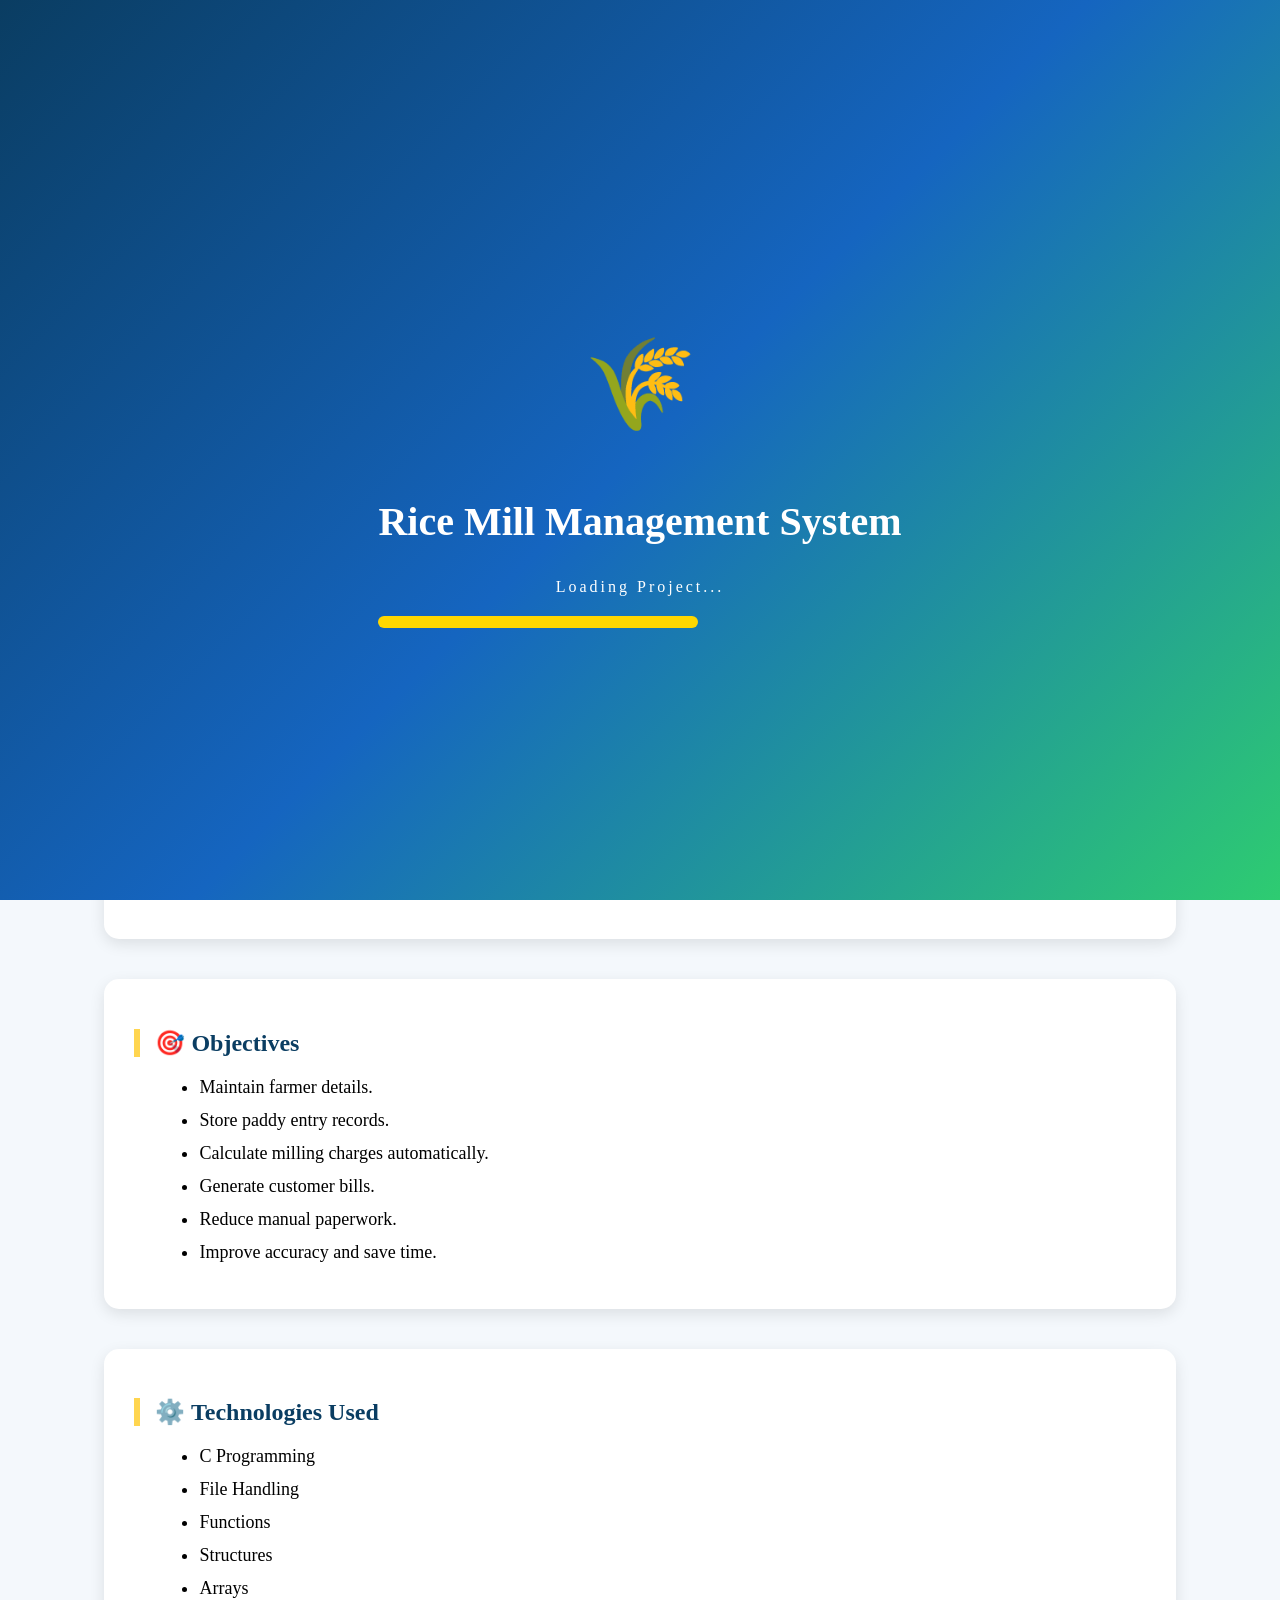
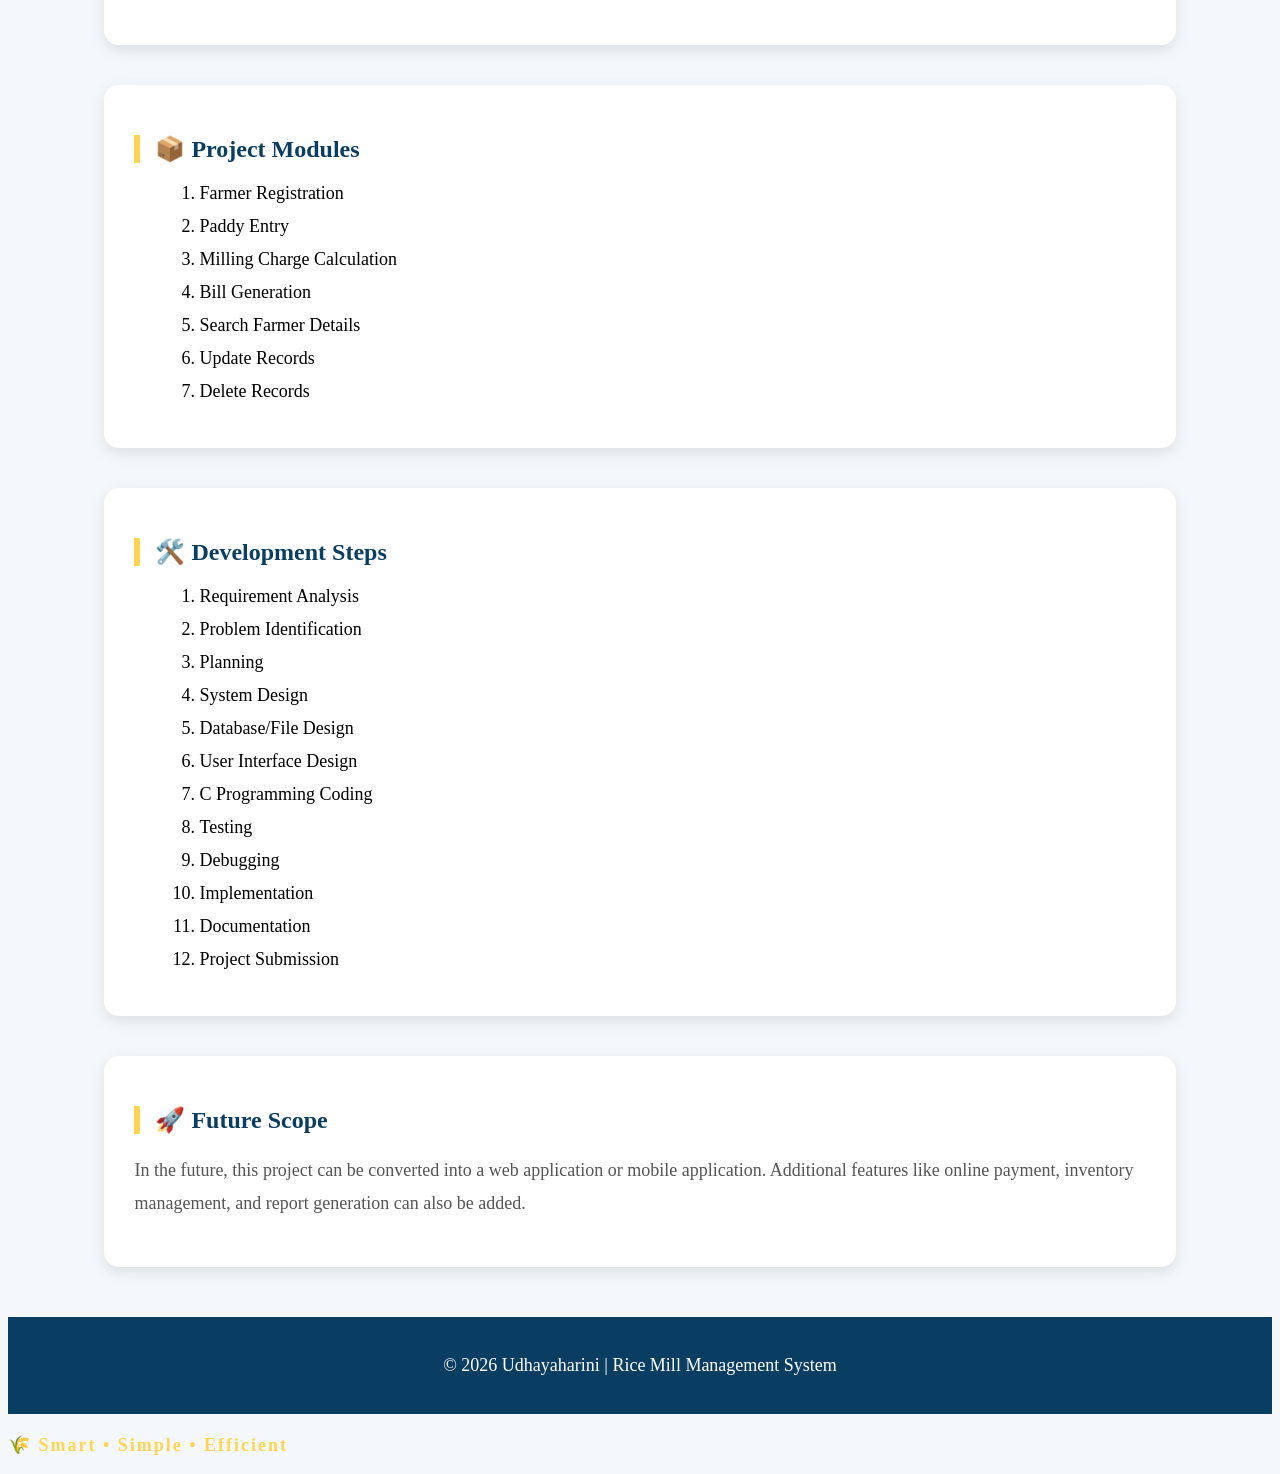
<file: project.html>
<!DOCTYPE html>
<html lang="en">
<head>
    <meta charset="UTF-8">
    <meta name="viewport" content="width=device-width, initial-scale=1.0">
    <title>Rice Mill Management System</title>

    <link rel="stylesheet" href="style.css">
</head>

<body>

<header>

<nav>

<div class="logo">
🌾 Rice Mill
</div>

<ul>

<li><a href="index.html">Home</a></li>

<li><a href="project.html">Project</a></li>

</ul>

</nav>

</header>

<section class="project-hero">

<h1 id="typing-title">🌾 Rice Mill Management System</h1>
<p>A Mini Project Developed Using C Programming</p>

</section>

<section class="project-section">

<h2>❓ Why I Chose This Project</h2>
<p>
My father owns a rice mill. I have observed that customer details, paddy records,
and billing are maintained manually. Manual work consumes more time and can
lead to calculation errors. Therefore, I decided to develop a Rice Mill
Management System using C Programming to simplify the daily operations of a rice mill.
This project helps solve a real-world problem while improving my programming skills.
</p>

</section>

<section class="project-section">

<h2>📖 About the Project</h2>
<p>
The Rice Mill Management System is a mini project developed using C Programming.
It stores farmer information, records paddy details, calculates milling charges,
generates bills, and maintains customer records efficiently.
It reduces paperwork and improves accuracy.
</p>

</section>

<section class="project-section">

<h2>🎯 Objectives</h2>

<ul>

<li>Maintain farmer details.</li>

<li>Store paddy entry records.</li>

<li>Calculate milling charges automatically.</li>

<li>Generate customer bills.</li>

<li>Reduce manual paperwork.</li>

<li>Improve accuracy and save time.</li>

</ul>

</section>

<section class="project-section">

<h2>⚙️ Technologies Used</h2>

<ul>

<li>C Programming</li>

<li>File Handling</li>

<li>Functions</li>

<li>Structures</li>

<li>Arrays</li>

</ul>

</section>

<section class="project-section">

<h2>📦 Project Modules</h2>

<ol>

<li>Farmer Registration</li>

<li>Paddy Entry</li>

<li>Milling Charge Calculation</li>

<li>Bill Generation</li>

<li>Search Farmer Details</li>

<li>Update Records</li>

<li>Delete Records</li>

</ol>

</section>

<section class="project-section">

<h2>🛠️ Development Steps</h2>

<ol>

<li>Requirement Analysis</li>

<li>Problem Identification</li>

<li>Planning</li>

<li>System Design</li>

<li>Database/File Design</li>

<li>User Interface Design</li>

<li>C Programming Coding</li>

<li>Testing</li>

<li>Debugging</li>

<li>Implementation</li>

<li>Documentation</li>

<li>Project Submission</li>

</ol>

</section>

<section class="project-section">

<h2>🚀 Future Scope</h2>

<p>

In the future, this project can be converted into a web application or mobile application.
Additional features like online payment, inventory management,
and report generation can also be added.

</p>

</section>

<footer>

<p>© 2026 Udhayaharini | Rice Mill Management System</p>

</footer>
<p class="tagline">
🌾 Smart • Simple • Efficient
</p>


<script>
window.addEventListener("load",function(){

    setTimeout(function(){

        document.getElementById("loader").style.opacity="0";

        setTimeout(function(){

            document.getElementById("loader").style.display="none";

        },800);

    },2000);

});
</script>
<script src="script.js"></script>
</body>
<!-- Welcome Screen -->

<div id="loader">

    <div class="loader-content">

        <h1>🌾</h1>

        <h2>Rice Mill Management System</h2>

        <p>Loading Project...</p>

        <div class="loading-bar">
            <div class="loading-fill"></div>
        </div>

    </div>

</div>
<div class="rice-container">

    <span class="rice">🌾</span>
    <span class="rice">🌾</span>
    <span class="rice">🌾</span>
    <span class="rice">🌾</span>
    <span class="rice">🌾</span>
    <span class="rice">🌾</span>
    <span class="rice">🌾</span>
    <span class="rice">🌾</span>

</div>
</html>
</file>
<file: style.css>
*
html{
    scroll-behavior: smooth;
}
{
    margin:0;
    padding:0;
    box-sizing:border-box;
    font-family:'Poppins',sans-serif;
}
html{
    scroll-behavior:smooth;
}
body{
    background:#f4f8fc;
}

.navbar{
    display:flex;
    justify-content:space-between;
    align-items:center;
    background:#0A3D62;
    padding:20px 8%;
}
nav a{
    transition: 0.3s;
}

nav a:hover{
    color: #ffd54f;
    transform: translateY(-3px);
}
.logo{
    color:white;
    font-size:28px;
    font-weight:bold;
}

.nav-links{
    display:flex;
    list-style:none;
    gap:30px;
}

.nav-links a{
    text-decoration:none;
    color:white;
    font-size:18px;
}

.nav-links a:hover{
    color:#FFD700;
}
/* Hero Section */

.hero{
    display:flex;
    justify-content:space-between;
    align-items:center;
    padding:80px 8%;
    background: linear-gradient(135deg,#f8fbff,#dcefff,#ffffff);

}

.hero-content{
    width:50%;
}

.hero-content h1{
    font-size:36px;
    color:#555;
}

.hero-content h2{
    font-size:60px;
    color:#0A3D62;
    text-shadow:0 5px 20px rgba(10,61,98,0.25);
    margin:10px 0;
}

.hero-content p{
    font-size:22px;
    color:#666;
    line-height:1.8;
    margin-bottom:30px;
}

.btn{
    display:inline-block;
    background:#0A3D62;
    color:white;
    padding:15px 35px;
    text-decoration:none;
    border-radius:10px;
    transition:0.4s;
}

.btn:hover{
    background:#2ECC71;
    transform:translateY(-5px) scale(1.05);

}

.hero-image img{
    width:320px;
    height:320px;
    border-radius:50%;
    object-fit:cover;
    border:6px solid #0A3D62;
}
/* About Section */

.about{
    background:#FDFDFD;
    padding:80px 8%;
}

.about h2{
    font-size:42px;
    color:#0A3D62;
    margin-bottom:25px;
}

.about p{
    font-size:20px;
    line-height:1.8;
    color:#555;
    text-align:justify;
}
/* Education Section */

.education{
    background:#f4f8fc;
    padding:80px 8%;
}

.education h2{
    font-size:42px;
    color:#0A3D62;
    margin-bottom:30px;
}

.edu-card{
    background:white;
    padding:30px;
    border-radius:15px;
    box-shadow:0 8px 20px rgba(0,0,0,0.1);
    transition:0.3s;
}

.edu-card:hover{
    transform:translateY(-8px);
    box-shadow:0 12px 25px rgba(0,0,0,0.15);
}

.edu-card h3{
    color:#0A3D62;
    margin-bottom:15px;
    font-size:28px;
}

.edu-card p{
    font-size:18px;
    color:#555;
    margin:10px 0;
}
/* Technical Skills */

.skills{
    background:#ffffff;
    padding:80px 8%;
}

.skills h2{
    font-size:42px;
    color:#0A3D62;
    margin-bottom:35px;
    text-align:center;
}

.skill-container{
    display:flex;
    justify-content:center;
    gap:25px;
    flex-wrap:wrap;
}

.skill-card{
    width:220px;
    background:#0A3D62;
    color:white;
    padding:30px;
    border-radius:15px;
    text-align:center;
    box-shadow:0 8px 20px rgba(0,0,0,0.15);
    transition:0.3s;
}

.skill-card h3{
    color:white;
    font-size:22px;
}

.skill-card:hover{
    transform:translateY(-10px);
    background:#1565C0;
    box-shadow:0 10px 25px rgba(21,101,192,0.4);
}
.hero-content h2{
    color:#0A3D62;
    font-size:60px;
    font-weight:700;
    text-shadow:2px 2px 10px rgba(10,61,98,0.2);
}

.hero-content h1{
    color:#555;
    font-size:36px;
}

.edu-card{
    cursor:pointer;
}

.edu-card:hover{
    border-left:6px solid #0A3D62;
}
/* Areas of Interest */

.interests{
    background:#f4f8fc;
    padding:80px 8%;
}

.interests h2{
    text-align:center;
    font-size:42px;
    color:#0A3D62;
    margin-bottom:40px;
}

.interest-container{
    display:flex;
    justify-content:center;
    gap:30px;
    flex-wrap:wrap;
}

.interest-card{
    width:250px;
    background:white;
    padding:35px;
    border-radius:18px;
    text-align:center;
    box-shadow:0 8px 20px rgba(0,0,0,0.12);
    transition:0.3s;
    font-size:45px;
}

.interest-card h3{
    margin-top:15px;
    color:#0A3D62;
    font-size:22px;
}

.interest-card:hover{
    transform:translateY(-10px);
    box-shadow:0 12px 25px rgba(0,0,0,0.2);
}
/* Contact Section */

.contact{
    background:#ffffff;
    padding:80px 8%;
    text-align:center;
}

.contact h2{
    font-size:42px;
    color:#0A3D62;
    margin-bottom:35px;
}

.contact-box{
    max-width:600px;
    margin:auto;
    background:#0A3D62;
    color:white;
    padding:35px;
    border-radius:18px;
    box-shadow:0 10px 25px rgba(0,0,0,0.15);
}

.contact-box p{
    font-size:20px;
    margin:18px 0;
}

.contact-box i{
    color:#FFD700;
    margin-right:10px;
}
/* Footer */

footer{
    background:#0A3D62;
    color:white;
    text-align:center;
    padding:25px;
    font-size:18px;
}
/* Hover Effects */

.btn,
.skill-card,
.edu-card,
.interest-card,
.contact-box{
    transition:0.3s ease;
}

.btn:hover{
    transform:scale(1.05);
}

.edu-card:hover,
.skill-card:hover,
.interest-card:hover,
.contact-box:hover{
    transform:translateY(-10px);
}
/* Hero Background */

.hero{
    background:linear-gradient(135deg,#EAF4FF,#FFFFFF);
    min-height:90vh;
}
.hero{
    min-height:90vh;
    display:flex;
    justify-content:space-between;
    align-items:center;
    padding:80px 10%;
    background:linear-gradient(135deg,#eef5ff,#ffffff);
    gap:60px;
}

.hero-content{
    flex:1;
}

.hero-image{
    flex:1;
    display:flex;
    justify-content:center;
}

.hero-image img{
    width:320px;
    height:320px;
    border-radius:50%;
    object-fit:cover;
    border:8px solid white;
    box-shadow:0 15px 40px rgba(0,0,0,0.2);
}

/* Floating Animation */

.hero-image img{
    animation:float 3s ease-in-out infinite;
}

@keyframes float{

    0%{
        transform:translateY(0px);
    }

    50%{
        transform:translateY(-15px);
    }

    100%{
        transform:translateY(0px);
    }

}
.btn{
    box-shadow:0 8px 20px rgba(10,61,98,.3);
}

.btn:hover{
    transform:translateY(-5px);
    box-shadow:0 12px 30px rgba(10,61,98,.5);
}
/* Hero Text Animation */

.hero-content{
    animation:slideLeft 1s ease;
}

@keyframes slideLeft{

    from{
        opacity:0;
        transform:translateX(-80px);
    }

    to{
        opacity:1;
        transform:translateX(0);
    }

}
.edu-card:hover,
.skill-card:hover,
.interest-card:hover{

    box-shadow:0 15px 35px rgba(10,61,98,.25);

}
.nav-links a{

    position:relative;

}

.nav-links a::after{

    content:'';
    position:absolute;
    width:0;
    height:3px;
    left:0;
    bottom:-6px;
    background:#FFD700;
    transition:.3s;

}

.nav-links a:hover::after{

    width:100%;

}
.btn{
    transition: 0.3s ease;
}

.btn:hover{
    transform: scale(1.05);
    box-shadow: 0 10px 25px rgba(0,0,0,0.3);
}
section{
    animation: fadeUp 1s ease;
}

@keyframes fadeUp{
    from{
        opacity: 0;
        transform: translateY(50px);
    }
    to{
        opacity: 1;
        transform: translateY(0);
    }
}
.hero-content h2{
    color:#0A3D62;
    font-size:60px;
    font-weight:700;
    text-shadow:2px 2px 10px rgba(10,61,98,0.2);
}

.hero-content h1{
    color:#555;
    font-size:36px;
}
.edu-card{
    cursor:pointer;
}

.edu-card:hover{
    border-left:6px solid #0A3D62;
}
.hero-content h1{
    font-size:50px;
    color:#444;
    margin-bottom:10px;
}

.hero-content h2{
    font-size:72px;
    color:#0A3D62;
    margin-bottom:25px;
    font-weight:700;
}

.hero-content p{
    font-size:26px;
    line-height:1.8;
    color:#555;
    margin-bottom:40px;
}
.btn{
    display:inline-block;
    padding:18px 40px;
    border-radius:12px;
    background:#0A3D62;
    color:white;
    text-decoration:none;
    font-size:20px;
    transition:0.3s;
}

.btn:hover{
    transform:translateY(-5px);
    background:#1565C0;
    box-shadow:0 15px 35px rgba(21,101,192,0.4);
}
.about{
    padding:100px 10%;
    background:white;
}

.about h2{
    font-size:48px;
    color:#0A3D62;
    margin-bottom:30px;
}

.about p{
    max-width:900px;
    font-size:22px;
    line-height:1.8;
    color:#555;
    background:#f8fbff;
    padding:35px;
    border-radius:20px;
    box-shadow:0 10px 30px rgba(0,0,0,0.08);
    transition:0.3s;
}

.about p:hover{
    transform:translateY(-8px);
}
/* Premium Education Card */

.edu-card{
    background: linear-gradient(135deg,#ffffff,#eef6ff);
    border-left: 8px solid #0A3D62;
    border-radius: 18px;
    padding: 35px;
    box-shadow: 0 12px 30px rgba(0,0,0,0.10);
    transition: all 0.4s ease;
}

.edu-card:hover{
    transform: translateY(-10px);
    box-shadow: 0 18px 40px rgba(10,61,98,0.25);
}

.edu-card h3{
    font-size: 30px;
    margin-bottom: 20px;
}

.edu-card p{
    font-size: 19px;
    margin: 12px 0;
}
/* Premium Skills */

.skill{
    max-width:700px;
    margin:auto;
}

.skill p{
    font-size:20px;
    font-weight:600;
    margin:18px 0 8px;
    color:#0A3D62;
}

.progress{
    width:100%;
    height:18px;
    background:#dbe9f6;
    border-radius:30px;
    overflow:hidden;
    margin-bottom:20px;
}

.progress-bar{
    height:100%;
    color:white;
    text-align:right;
    padding-right:10px;
    line-height:18px;
    border-radius:30px;
    font-size:12px;
    font-weight:bold;
    animation:fillBar 2s ease;
}

.c{
    width:90%;
    background:#0A3D62;
}

.java{
    width:75%;
    background:#1565C0;
}

.html{
    width:70%;
    background:#42A5F5;
}

.problem{
    width:85%;
    background:#1E88E5;
}

@keyframes fillBar{
    from{
        width:0;
    }
}
/* Project Section */

.projects{
    padding:90px 10%;
    background:#eef5ff;
}

.projects h2{
    text-align:center;
    color:#0A3D62;
    margin-bottom:45px;
}

.project-card{
    max-width:850px;
    margin:auto;
    background:white;
    padding:40px;
    border-radius:20px;
    box-shadow:0 15px 35px rgba(0,0,0,.1);
    transition:.4s;
}

.project-card:hover{
    transform:translateY(-10px);
    box-shadow:0 20px 40px rgba(10,61,98,.25);
}

.project-card h3{
    color:#0A3D62;
    margin-bottom:20px;
    font-size:30px;
}

.project-card p{
    line-height:1.8;
    color:#555;
    margin-bottom:25px;
}

.tech-tags{
    display:flex;
    gap:12px;
    flex-wrap:wrap;
    margin-bottom:30px;
}

.tech-tags span{
    background:#0A3D62;
    color:white;
    padding:10px 18px;
    border-radius:30px;
    font-size:14px;
}
/* ===========================
   PROJECT PAGE
=========================== */

.project-hero{
    text-align:center;
    padding:50px 10%;
    background:#0A3D62;
    color:white;
}

.project-hero h1{
    font-size:50px;
    margin-bottom:15px;
}

.project-hero p{
    font-size:22px;
}

.project-section{
    width:80%;
    margin:40px auto;
    background:white;
    padding:30px;
    border-radius:15px;
    box-shadow:0 5px 15px rgba(0,0,0,0.1);
}

.project-section h2{
    color:#0A3D62;
    margin-bottom:20px;
}

.project-section p{
    font-size:18px;
    line-height:1.8;
    color:#555;
}

.project-section ul,
.project-section ol{
    margin-left:25px;
}

.project-section li{
    margin-bottom:12px;
    font-size:18px;
}

footer{
    background:#0A3D62;
    color:white;
    text-align:center;
    padding:20px;
    margin-top:50px;
}
nav{
    display:flex;
    justify-content:space-between;
    align-items:center;
    padding:20px 10%;
    background:#0A3D62;
}

nav ul{
    list-style:none;
    display:flex;
    gap:30px;
}

nav ul li a{
    color:white;
    text-decoration:none;
    font-size:20px;
    font-weight:bold;
}

.logo{
    color:white;
    font-size:40px;
    font-weight:bold;
}
nav ul li a{
    color:white;
    text-decoration:none;
    font-size:20px;
    font-weight:bold;
    transition:0.3s;
}

nav ul li a:hover{
    color:#FFD54F;
}
.project-section{
    width:80%;
    margin:40px auto;
    background:white;
    padding:30px;
    border-radius:15px;
    box-shadow:0 5px 15px rgba(0,0,0,0.1);
    transition:0.4s;
}

.project-section:hover{
    transform:translateY(-8px);
    box-shadow:0 10px 25px rgba(0,0,0,0.2);
}
.btn:hover{
    background:#2ECC71;
    transform:scale(1.08);
}
.logo{
    color:white;
    font-size:40px;
    font-weight:bold;
    transition:0.3s;
}

.logo:hover{
    transform:rotate(-5deg) scale(1.05);
}
.project-hero h1{
    font-size:50px;
    margin-bottom:15px;
    text-shadow:0 0 10px rgba(255,255,255,0.3);
}
html{
    scroll-behavior:smooth;
}
.project-section h2{
    color:#0A3D62;
    margin-bottom:20px;
    border-left:6px solid #FFD54F;
    padding-left:15px;
}
.tagline{
    margin-top:20px;
    font-size:18px;
    color:#FFD54F;
    font-weight:bold;
    letter-spacing:2px;
}
/* ---------------------- */
/* Welcome Loader */
/* ---------------------- */

#loader{

    position:fixed;
    top:0;
    left:0;

    width:100%;
    height:100%;

    background:linear-gradient(135deg,#0A3D62,#1565C0,#2ECC71);

    display:flex;

    justify-content:center;
    align-items:center;

    z-index:99999;

    transition:1s;

}

.loader-content{

    text-align:center;

    color:white;

}

.loader-content h1{

    font-size:90px;

    animation:float 2s infinite;

}

.loader-content h2{

    font-size:40px;

    margin-top:15px;

}

.loader-content p{

    margin:20px 0;

    letter-spacing:3px;

}

.loading-bar{

    width:320px;

    height:12px;

    background:white;

    border-radius:20px;

    overflow:hidden;

}

.loading-fill{

    height:100%;

    width:0;

    background:gold;

    animation:loading 2s linear forwards;

}

@keyframes loading{

from{

width:0;

}

to{

width:100%;

}

}

@keyframes float{

0%{

transform:translateY(0px);

}

50%{

transform:translateY(-12px);

}

100%{

transform:translateY(0px);

}

}
/* Rice Animation */

.rice-container{

    position:fixed;
    top:0;
    left:0;

    width:100%;
    height:100%;

    pointer-events:none;
    overflow:hidden;

    z-index:5;

}

.rice{

    position:absolute;

    font-size:28px;

    animation:fall linear infinite;

    opacity:.25;

}

.rice:nth-child(1){
left:8%;
animation-duration:8s;
}

.rice:nth-child(2){
left:20%;
animation-duration:10s;
animation-delay:2s;
}

.rice:nth-child(3){
left:35%;
animation-duration:9s;
animation-delay:1s;
}

.rice:nth-child(4){
left:50%;
animation-duration:11s;
}

.rice:nth-child(5){
left:65%;
animation-duration:8s;
animation-delay:3s;
}

.rice:nth-child(6){
left:78%;
animation-duration:10s;
}

.rice:nth-child(7){
left:88%;
animation-duration:6s;
animation-delay:2s;
}

.rice:nth-child(8){
left:95%;
animation-duration:9s;
}

@keyframes fall{

0%{
transform:translateY(-120px) rotate(0deg);
}

100%{
transform:translateY(110vh) rotate(360deg);
}

}
</file>
